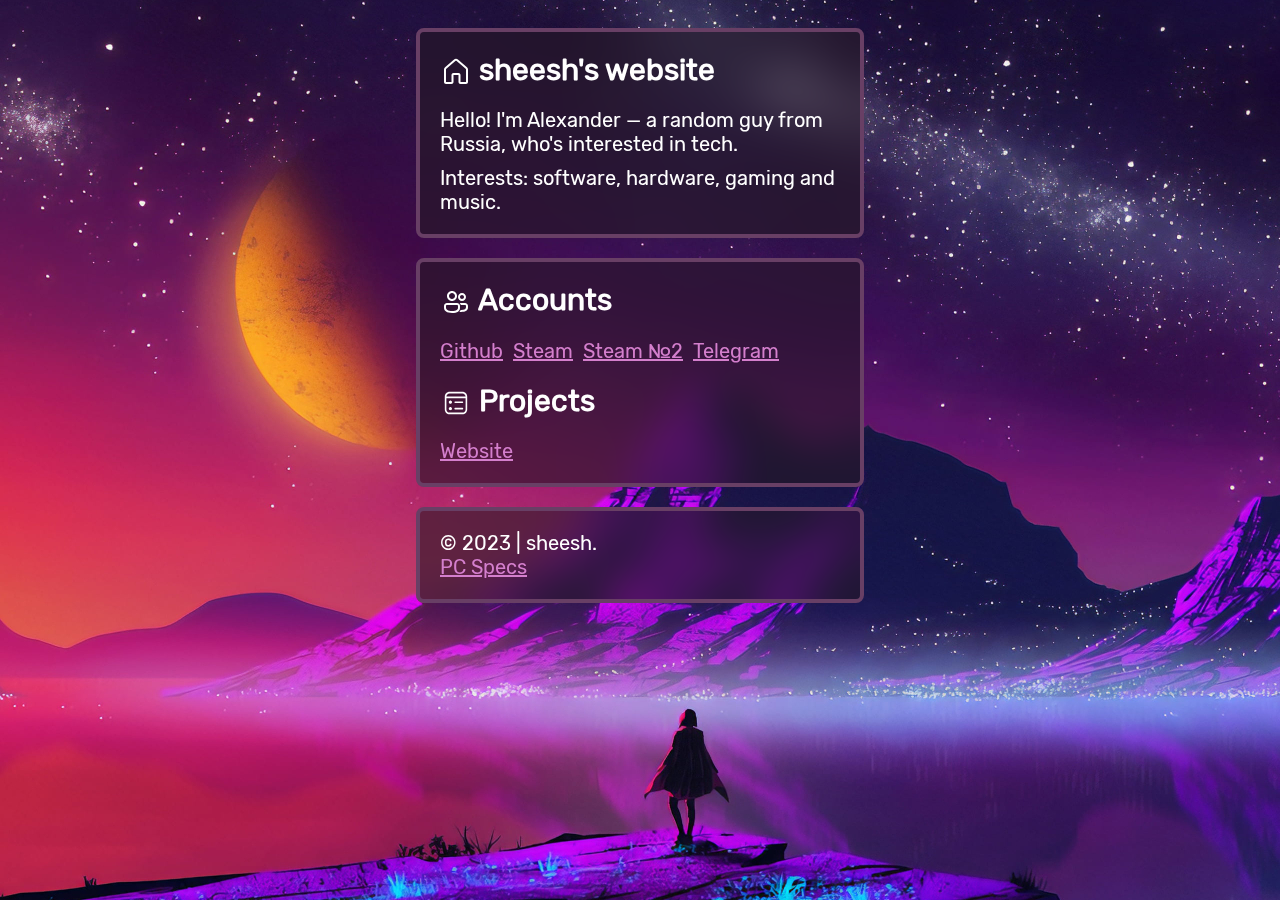
<file: index.html>
<!DOCTYPE html>
<html lang="en">

<head>
    <link rel="stylesheet" type="text/css" href="styles.css">
    <link rel="icon" type="image/webp" href="img/favicon.webp">
    <meta charset="utf-8">
    <meta name="description" content="hello!">
    <meta name="keywords" content="sheesh.">
    <meta name="viewport" content="width=device-width, initial-scale=1.0">
    <title>sheesh's website</title>
</head>

<body>
    <div class="container">

        <div class="div-block div-margin">
            <h1><img class="icons-div" src="svg/fluent-icons/ic_fluent_home_32_regular.svg"> sheesh's website</h1>
            <p class="p-margin">Hello! I'm Alexander &mdash; a random guy from Russia, who's interested in tech.</p>
            <p>Interests: software, hardware, gaming and music.</p>
        </div>

        <div class="div-block">
            <h1><img class="icons-div" src="svg/fluent-icons/ic_fluent_people_32_regular.svg"> Accounts</h1>
            <a href="https://github.com/sh11sh">Github</a>
            <a href="https://steamcommunity.com/id/LGBTALEX">Steam</a>
			<a href="https://steamcommunity.com/id/zhuma1sinba">Steam №2</a>
			<a href="https://t.me/sh33sa">Telegram</a>

            <h1><img class="icons-div" src="svg/fluent-icons/ic_fluent_window_bullet_list_20_regular.svg"> Projects</h1>
            <a href="https://github.com/sh11sh/sh33sh.github.io">Website</a>
        </div>

        <div class="div-block footer">
            <p>© 2023 | sheesh.</p>
            <a href="specs.html">PC Specs</a>
        </div>
    </div>
</body>

</html>
</file>
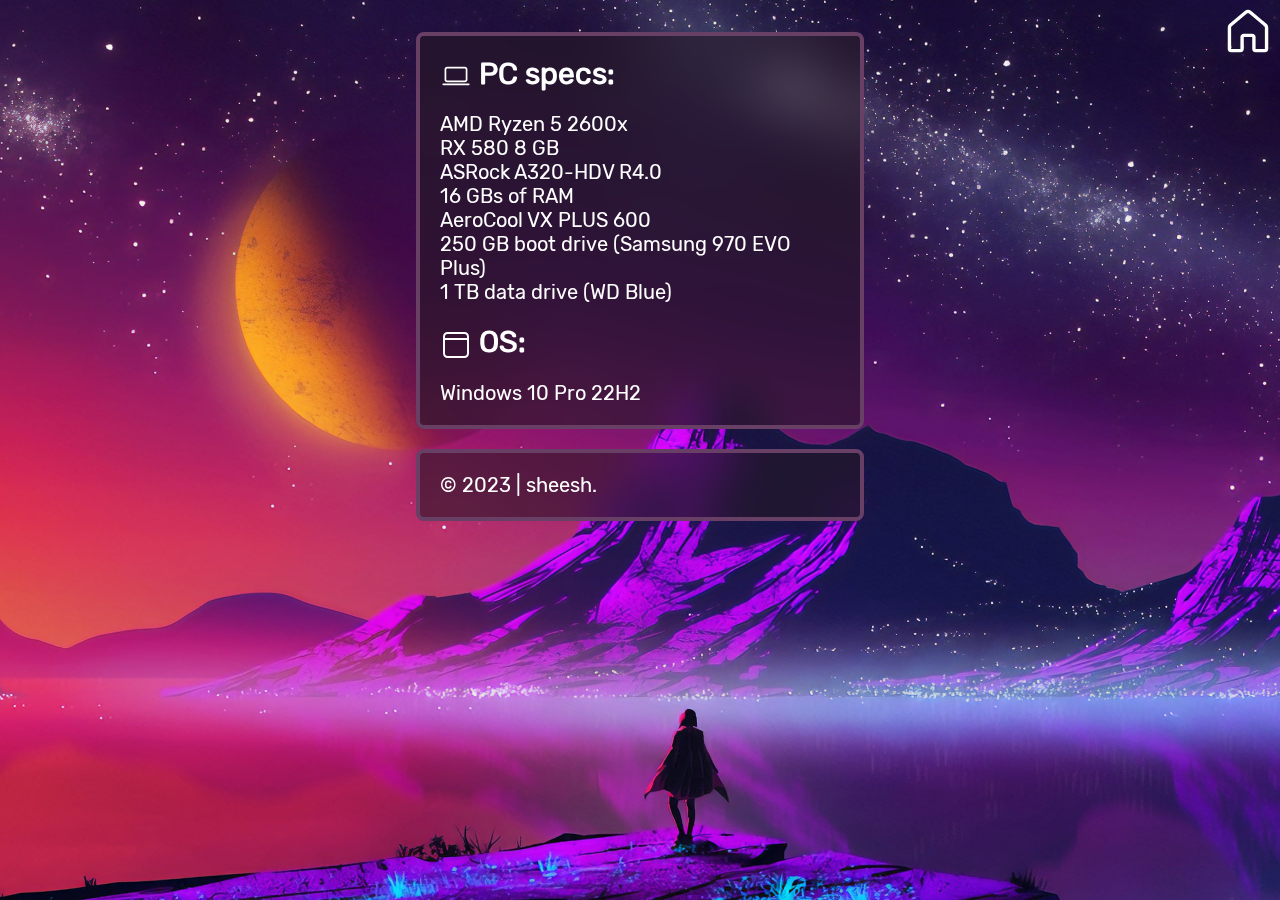
<file: specs.html>
<!DOCTYPE html>
<html lang="en">

<head>
    <meta charset="UTF-8">
    <meta name="viewport" content="width=device-width, initial-scale=1.0">
    <link rel="stylesheet" type="text/css" href="styles.css">
    <link rel="icon" type="image/webp" href="img/favicon.webp">
    <title>Specs</title>
</head>

<body>
    <div class="container">
        
        <a href="index.html">
            <img class="icons home" src="svg/fluent-icons/ic_fluent_home_32_regular.svg">
        </a>

        <div class="div-block">
            <h1><img class="icons-div" src="svg/fluent-icons/ic_fluent_laptop_28_regular.svg"> PC specs:</h1>
            <p class="p-margin"></p>
            <p>AMD Ryzen 5 2600x</p>
			<p>RX 580 8 GB
			<p>ASRock A320-HDV R4.0<p>
            <p>16 GBs of RAM</p>
			<p>AeroCool VX PLUS 600<p>
            <p>250 GB boot drive (Samsung 970 EVO Plus)</p>
			<p>1 TB data drive (WD Blue)<p>
			<p>
            
            <h1><img class="icons-div" src="svg/fluent-icons/ic_fluent_window_32_regular.svg"> OS:</h1>
            <p>Windows 10 Pro 22H2</p>
        </div>

        <div class="div-block footer">
            <p>© 2023 | sheesh.</p>
        </div>
    </div>
</body>

</html>
</file>
<file: styles.css>
:root {
	font-size: 20px;
}

@media (max-width: 570px) {
	.home {
		opacity: 50%;
	}

	.house:hover {
		opacity: 100%;
	}
}

@media (min-width: 1595px) {

	body {
		background-size: 100% 140%;
	}
}

@font-face {
	font-family: Rubik;
	src: url(fonts/rubik.woff2);
	font-weight: normal;
	font-style: normal;
	font-display: swap;
}

.icons-div {
	position: relative;
	width: 32px;
	height: 32px;
	vertical-align: middle;
	color: white;
}

.icons {
	width: 32px;
	height: 32px;
	color: white;
}

html, body {
	height: 100%;
	display: flex;
	flex-direction: column;
}

.container {
	flex-grow: 1;
	overflow: none;
}

body {
	font-family: Rubik;
	background-color: rgb(24, 0, 35);
	background-image: url(svg/wallpaper.jpg);
	background-repeat: no-repeat;
	background-position: center;
}

.div-block {
	display: block;
	margin: 0px auto 20px auto;
	padding: 0px 20px 20px 20px;
	border: 4px solid #683f65;
	border-radius: 8px;
	background-color: #25172499;
	max-width: 400px;
	min-width: 87px;
	backdrop-filter: blur(20px);
	-webkit-backdrop-filter: blur(20px);
}

.div-margin {
	margin-top: 20px;
}

.p-margin {
	margin: 0px 0px 10px 0px;
}

.footer {
	padding: 20px;
	margin-bottom: 10px;
}

h1 {
	font-size: 30px;
	color: #ffffff;
}

p {
	margin: 0;
	color: #ffffff;
}

a, a:link, a:visited {
	padding-right: 5px;
	display: inline-block;
	color: #d47fcd;
	transition-duration: 0.5s;
}

a:hover {
	color: #ffffff;
}

.home {
	z-index: 1;
	position: fixed;
	margin: 0px;
	right: 5px;
	top: 5px;
	width: 54px;
	height: 54px;
	transition-duration: 0.5s;
}

.home:hover {
	width: 60px;
	height: 60px;
}
</file>
